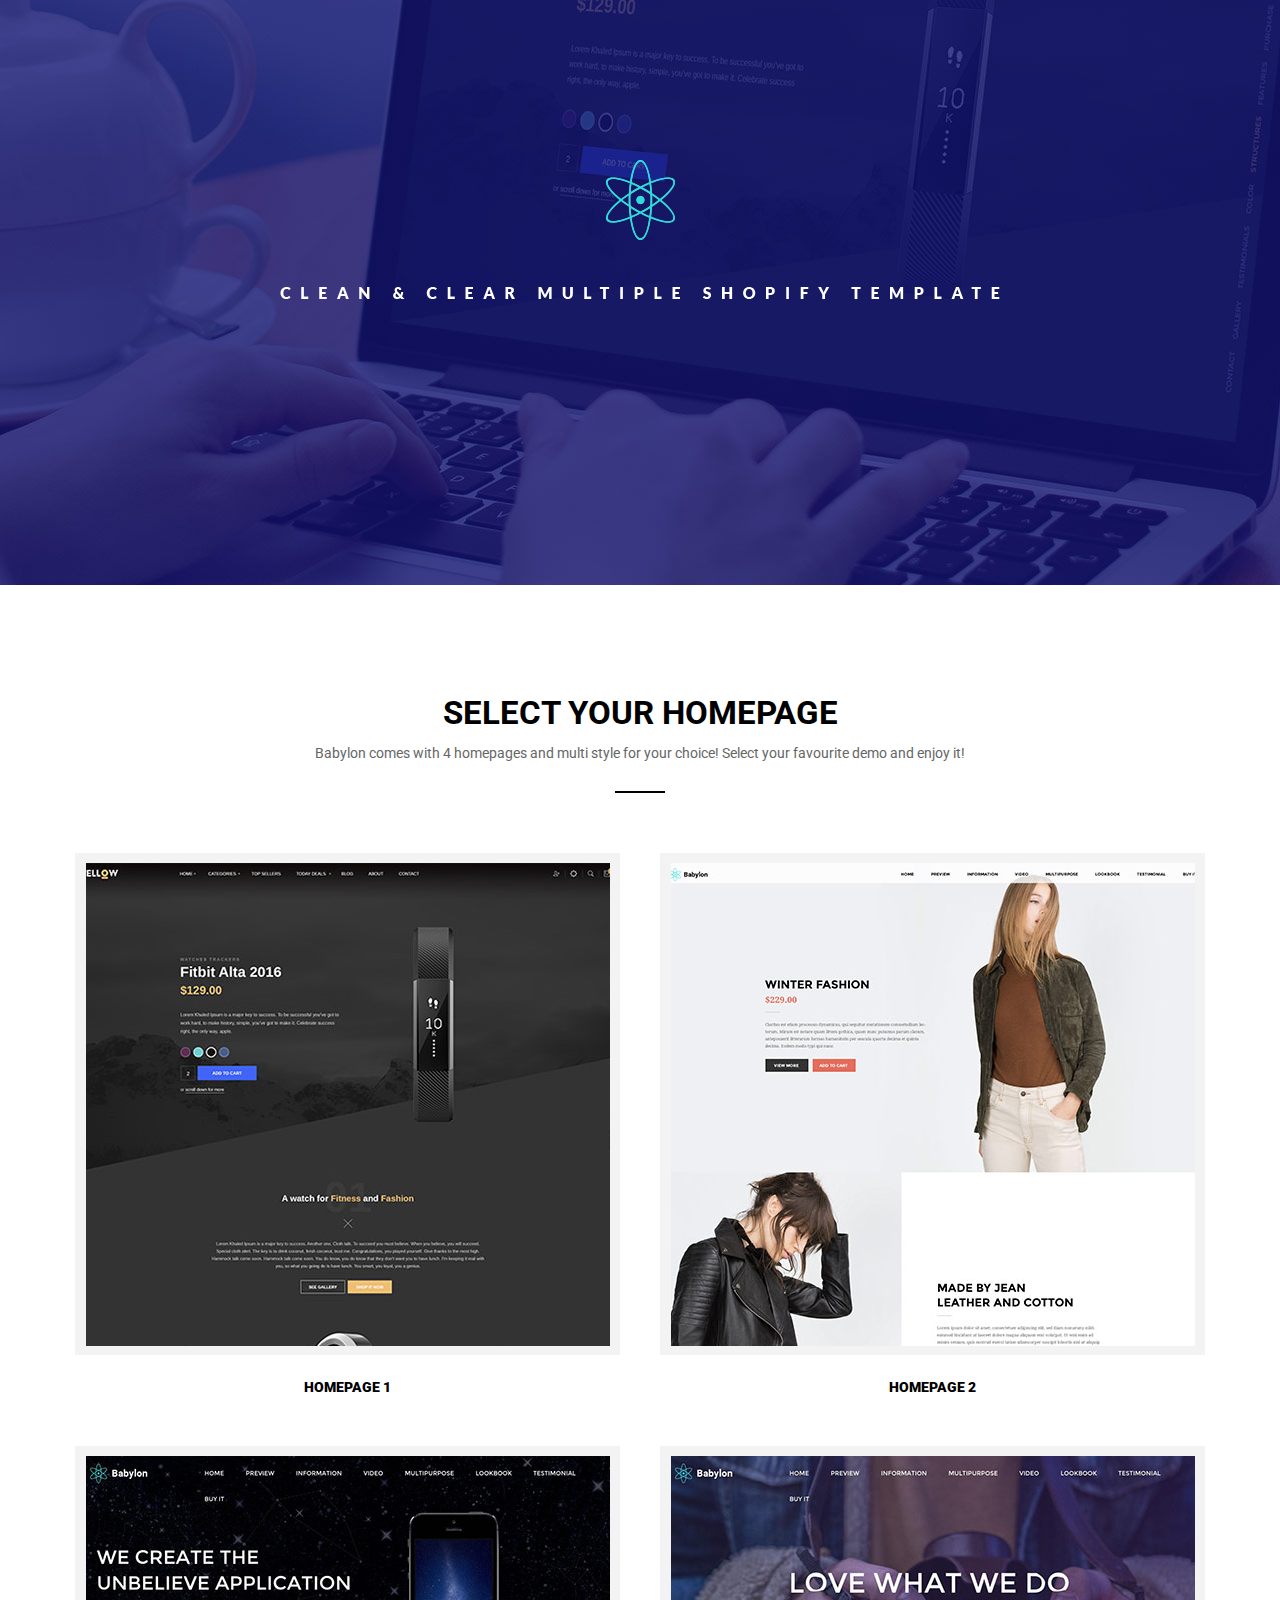
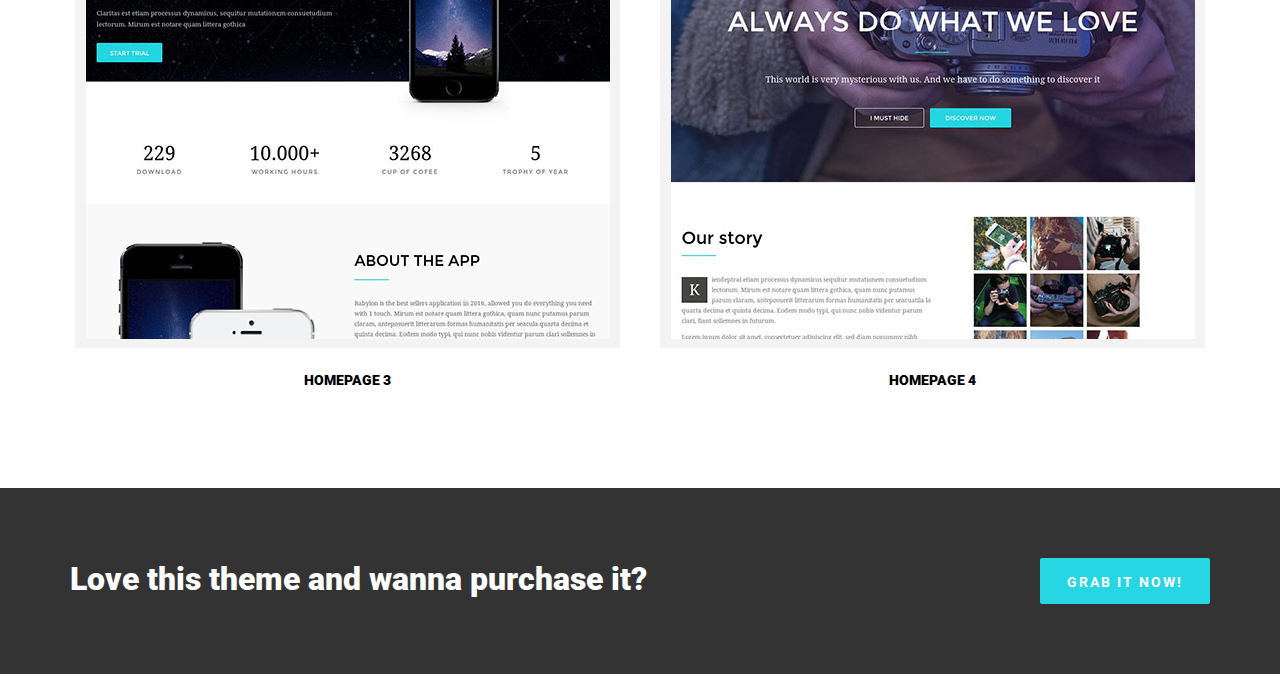
<file: landingpage/index.html>
<!DOCTYPE html>
<html><head><meta http-equiv="Content-Type" content="text/html; charset=UTF-8">
	<meta charset="utf-8">
	<meta http-equiv="X-UA-Compatible" content="IE=edge">
	<meta name="description" content="Ap Theme line responsive shopify theme">
	<meta name="keywords" content="shopify, shopify theme, responsive shopify theme">
	<meta name="author" content="Aptheme">
	<title>Ap Landingpage - Responsive shopify Theme</title>
	<link href="./access/css" rel="stylesheet" type="text/css">
	<link rel="stylesheet" type="text/css" href="./access/bootstrap.css" media="all">
	<link rel="stylesheet" type="text/css" href="./access/style.css" media="all">
	<link rel="stylesheet" type="text/css" href="./access/font-awesome.min.css" media="all">
	<script src="./access/jquery-1.11.1.min.js" type="text/javascript"></script>
	<link href='https://fonts.googleapis.com/css?family=Oswald:400' rel='stylesheet' type='text/css'>
	<link href='https://fonts.googleapis.com/css?family=Roboto:400,500,700,300' rel='stylesheet' type='text/css'>
	<!--[if lt IE 9]>
	<script src="css/respond.min.js"></script>
	<script src="http://html5shim.googlecode.com/svn/trunk/html5.js"></script>
	<![endif]-->
	<script>
	$(document).ready(function() {
		$(".button").click(function() {
			$('html,body').animate({
				scrollTop: $(".content-container").offset().top},
				'slow');
		});
	});
	</script>
</head>
<body>
	<header class="header">
		<div class="header-content">
			<div class="logo">
				<img src="./access/logo.png" alt="logo" />
			</div>
			<br/>
			<div class="top-colunm">
			</div>
		</div>
		<span class="bg-animation"></span>
	</header>
	<section class="content-container">
		<div class="container">
			<div class="headding-top">
				<h2 class="title">select your homepage</h2>
				<p>Babylon comes with 4 homepages and multi style for your choice! Select your favourite demo and enjoy it!</p>
			</div>
			<div class="row content">

				<div class="col-md-6 col-sm-12 col-xs-12 demo">
					<a href="http://ap-landingpage-fashion.myshopify.com/?preview_theme_id=" class="default link" target="_blank">
						<span class="image-bg">
							<span class="image-shop-scroll" style="background-image: url('images/demo-1.jpg');"></span>
							<span class="glare"></span>
						</span>
					</a>
					<h2 class="text-heading"><a href="http://ap-landingpage-fashion.myshopify.com/?preview_theme_id=" class="default link" target="_blank">homepage 1</a></h2>
				</div>

				<div class="col-md-6 col-sm-12 col-xs-12 demo">
					<a href="http://ap-landingpage-fashion.myshopify.com/?preview_theme_id=99644803" class="default link" target="_blank">
						<span class="image-bg">
							<span class="image-shop-scroll" style="background-image: url('images/demo-2.jpg');"></span>
							<span class="glare"></span>
						</span>
					</a>
					<h2 class="text-heading"><a href="http://ap-landingpage-fashion.myshopify.com/?preview_theme_id=99644803" class="default link" target="_blank">homepage 2</a></h2>
				</div>

				<div class="col-md-6 col-sm-12 col-xs-12 demo">
					<a href="http://ap-landingpage-fashion.myshopify.com/?preview_theme_id=88150339" class="default link" target="_blank">
						<span class="image-bg">
							<span class="image-shop-scroll" style="background-image: url('images/demo-3.jpg');"></span>
							<span class="glare"></span>
						</span>
					</a>
					<h2 class="text-heading"><a href="http://ap-landingpage-fashion.myshopify.com/?preview_theme_id=88150339" class="default link" target="_blank">homepage 3</a></h2>
				</div>

				<div class="col-md-6 col-sm-12 col-xs-12 demo">
					<a href="http://ap-landingpage-fashion.myshopify.com/?preview_theme_id=91783427" class="default link" target="_blank">
						<span class="image-bg">
							<span class="image-shop-scroll" style="background-image: url('images/demo-4.jpg');"></span>
							<span class="glare"></span>
						</span>
					</a>
					<h2 class="text-heading"><a href="http://ap-landingpage-fashion.myshopify.com/?preview_theme_id=91783427" class="default link" target="_blank">homepage 4</a></h2>
				</div>

			</div>
		</div>
	</section>
	<div class="footer-link">
		<div class="container">
			<div class="pull-left">
				<h2 class="text-footer"><span>Love this theme and wanna purchase it?</span></h2>
			</div>
			<div class="pull-right">
				<button type="submit" name="submit" id="submit" class="btn-outline" style="margin-left: 30px">Grab it now!</button>
			</div>
		</div>
	</div>
</body>
</html>
</file>
<file: landingpage/access/style.css>
body {
	background-size: 100%;	
	font-family: 'Roboto', sans-serif;
	text-align: center;
	background: #FFF;
	width: 100%;
	position: absolute;
	top:0;
	left: 0;
	z-index: -1;
	color: #fff;
}
.content-container{
	background: #FFF;
	color: #272727;
	padding: 90px 0 50px;
}
.header{
	height: 585px;
	overflow:hidden;
	position: relative;
}
.bg-animation{
	position: absolute;
	top: 0px;
	left: 0px;
	bottom: 0px;
	right: 0px;
	background-image: url('../images/bg.jpg');
	background-position: center center;
	background-repeat: no-repeat;
	background-color: transparent;
}
.header-content{
	position: relative;
	z-index: 9;
}
.line{
	padding:30px 0px;
}
.line span{
	padding:15px 0px;
	font-family: 'Crimson Text', serif;
	font-style: italic;
	font-size:30px;
	border-top: 1px solid #7e7e7e;
	border-bottom: 1px solid #7e7e7e;
}
.button{
	padding: 100px 0px;
}
.button	span{
		display:block;
		text-align:center;
		text-transform: uppercase;
		font-size: 12px;
		margin-bottom:15px;
	}
a{
	outline: none;
}
img{	
	height: auto;
	max-width: 100%;
}
a:hover,a:focus{
	outline: none;
	text-decoration: none;
}
.logo{
	  padding: 160px 0 10px;
}
.top-colunm{
	text-transform: uppercase;
	font-size: 14px;
}
.top-colunm h2{
	font-size:44px;
	color: #20dcae;
	font-weight: 900;
}
.top-colunm span{
	font-size: 16px;
	font-weight: 700;
    letter-spacing: 10px;
}
.title{
	font-weight: 100;
	font-size: 60px;
	color: #fff;
}
.headding-top {
	color: #666666;
	padding-bottom: 80px;
	position: relative;
}
.headding-top:before {
	position: absolute;
	content: "";
	bottom: 60px;
	height: 2px;
	width: 50px;
	background-color: #000000;
	left: 0;
	right: 0;
	margin: 0 auto;
}
.headding-top h2 {
	color: #000;
	font-family: 'Roboto', sans-serif;
	font-weight: 700;
	font-size: 33px;
	text-transform: uppercase;
	margin-bottom: 12px;
}
.text-heading {
	font-weight: 900;
	font-size: 14px;
	color: #000;
	text-transform: uppercase;
	margin: 20px 0 50px 0;
	display: block;
	text-align: center;
	transition: all 0.4s ease 0s;
}
.text-heading a {color: #000;}
.text-heading a:hover {
	color: #f25d5d;
}
.img-color {margin-bottom: 70px;}
.text-heading span{
	padding: 8px 20px;
	border-radius: 24px;
	transition: all 0.4s ease 0s;
}
.text-decription {
	color: #fff;
	margin-bottom: 45px;
}
.create {
	 font-size: 18px;
	 font-weight: 900;
	 text-transform: uppercase;
	 color:#e8e130;
	 height: 340px;
	 margin: 140px auto;
	 display: block;
	 cursor: pointer;
	 
}
.footer-link{
	padding: 70px 0;
	background: #333333;
}
.footer-nav {
	color: #000;
	padding: 30px 0 20px;
}
.text-footer{
	padding: 0px;
	margin: 0px;
	display: inline-block;
	font-size: 32px;
    font-weight: 900;
    line-height: 32px;
	position: relative;
    top: 5px
}
.text-footer .fa {
	width: 110px;
	height: 110px;
	line-height: 105px;
	display: inline-block;
	border-radius: 50%;
	border: 3px solid #979a9f;
	margin-right: 50px;
}
.btn-outline {
    background: none repeat scroll 0 0 #26d6e2;
    border: 2px solid #26d6e2;
    color: #fff;
    font-size: 14px;
    font-weight: 700;
    height: 46px;
    letter-spacing: 2px;
    line-height: 44px;
    padding: 0 25px;
    text-transform: uppercase;
    transition: all 0.4s ease 0s;
   	border-radius: 2px;
}
.btn-outline:hover {
    background-color: #26d6e2 !important;
    border: 2px solid #26d6e2 !important;
    color: #fff !important;
}
.image-bg{
	padding: 10px 10px 0 10px;
	background-color: #f3f3f3;
	width: 545px;
	height: 502px;
	display: inline-block;
}
.img-content{
	display:inline-block;position: relative;
	max-height: 410px;
    overflow: hidden;
	-webkit-box-shadow: 0px 1px 0px rgba(0, 0, 0, 0.15);
    box-shadow: 0px 1px 0px rgba(0, 0, 0, 0.15);
	transition: all 0.4s ease 0s;
	padding-bottom: 12px;
}
.image-bg img{
	width: 100%;
}

.image-bg:before {
    pointer-events: none;
    position: absolute;
    z-index: -1;
    content: '';
    top: 100%;
    left: 5%;
    height: 10px;
    width: 90%;
    opacity: 0;
    background: -webkit-radial-gradient(center, ellipse, rgba(0, 0, 0, 0.35) 0%, rgba(0, 0, 0, 0) 80%);
    background: radial-gradient(ellipse at center, rgba(0, 0, 0, 0.35) 0%, rgba(0, 0, 0, 0) 80%);
    -webkit-transition-duration: 0.3s;
    transition-duration: 0.3s;
    -webkit-transition-property: transform, opacity;
    transition-property: transform, opacity;
}
.image-bg:hover:before{
    opacity: 1;
    -webkit-transform: translateY(5px);
    transform: translateY(5px);
}
.demo:hover .text-heading span{
	background-color : #424242;
	color: #fff;
}
.launch{
	position: absolute;
	left: 50%;
	padding: 5px 20px;
	text-transform: uppercase;
	background: #292929;
	opacity: 0;
	color: #f5f5f5;
	top: 50%;
	font-weight: bold;
	transition: opacity .2s ease; 
	-webkit-transition: opacity .2s ease;
	-moz-transition: opacity .2s ease;
	-ms-transition: opacity .2s ease;
	-o-transition: opacity .2s ease;
	transform: translate(-50%,-50%);
	-webkit-transition: translate(-50%,-50%);
	-moz-transition: translate(-50%,-50%);
	-ms-transition: translate(-50%,-50%);
	-o-transition: translate(-50%,-50%);
	z-index: 10;
	opacity: 0;
	letter-spacing: 3px;
	
}
.image-bg:hover  span{
	opacity: 1;
}
.btnlinks {
    margin-top: 40px;
}
.image-bg .image-shop-scroll{
	background-position: center 0;
	background-repeat: no-repeat;
	position:absolute;
	width:524px;
	height:483px;
	top:10px;
	left:0px;
	right: 0;
	margin: 0 auto;
}

.image-bg .image-shop-scroll{
	transition: all 5s ease-out 0s;
	-webkit-transition: all 5s ease-out 0s;
	-moz-transition: all 5s ease-out 0s;
	-ms-transition: all 5s ease-out 0s;
	-o-transition: all 5s ease-out 0s;
}

.image-bg:hover .image-shop-scroll{
	background-position: center 100%!important;
}

/* Animation for the slideshow images */
@-webkit-keyframes imageAnimation { 
	0% {
	    opacity: 0;
	    -webkit-animation-timing-function: ease-in;
	}
	8% {
	    opacity: 1;
	    -webkit-transform: scale(1.05);
	    -webkit-animation-timing-function: ease-out;
	}
	17% {
	    opacity: 1;
	    -webkit-transform: scale(1.1);
	}
	25% {
	    opacity: 0;
	    -webkit-transform: scale(1.1);
	}
	100% { opacity: 1 
	
	}
}
@-moz-keyframes imageAnimation { 
	0% {
	    opacity: 0;
	    -moz-animation-timing-function: ease-in;
	}
	8% {
	    opacity: 1;
	    -moz-transform: scale(1.05);
	    -moz-animation-timing-function: ease-out;
	}
	17% {
	    opacity: 1;
	    -moz-transform: scale(1.1);
	}
	25% {
	    opacity: 0;
	    -moz-transform: scale(1.1);
	}
	100% { opacity: 1 }
}
@-o-keyframes imageAnimation { 
	0% {
	    opacity: 0;
	    -o-animation-timing-function: ease-in;
	}
	8% {
	    opacity: 1;
	    -o-transform: scale(1.05);
	    -o-animation-timing-function: ease-out;
	}
	17% {
	    opacity: 1;
	    -o-transform: scale(1.1);
	}
	25% {
	    opacity: 0;
	    -o-transform: scale(1.1);
	}
	100% { opacity: 1 }
}
@-ms-keyframes imageAnimation { 
	0% {
	    opacity: 0;
	    -ms-animation-timing-function: ease-in;
	}
	8% {
	    opacity: 1;
	    -ms-transform: scale(1.05);
	    -ms-animation-timing-function: ease-out;
	}
	17% {
	    opacity: 1;
	    -ms-transform: scale(1.1);
	}
	25% {
	    opacity: 0;
	    -ms-transform: scale(1.1);
	}
	100% { opacity: 1 }
}
@keyframes imageAnimation { 
	0% {
	    opacity: 0;
	    animation-timing-function: ease-in;
	}
	8% {
	    opacity: 1;
	    transform: scale(1.05);
	    animation-timing-function: ease-out;
	}
	17% {
	    opacity: 1;
	    transform: scale(1.1);
	}
	25% {
	    opacity: 0;
	    transform: scale(1.1);
	}
	100% { opacity: 1 }
}
</file>
